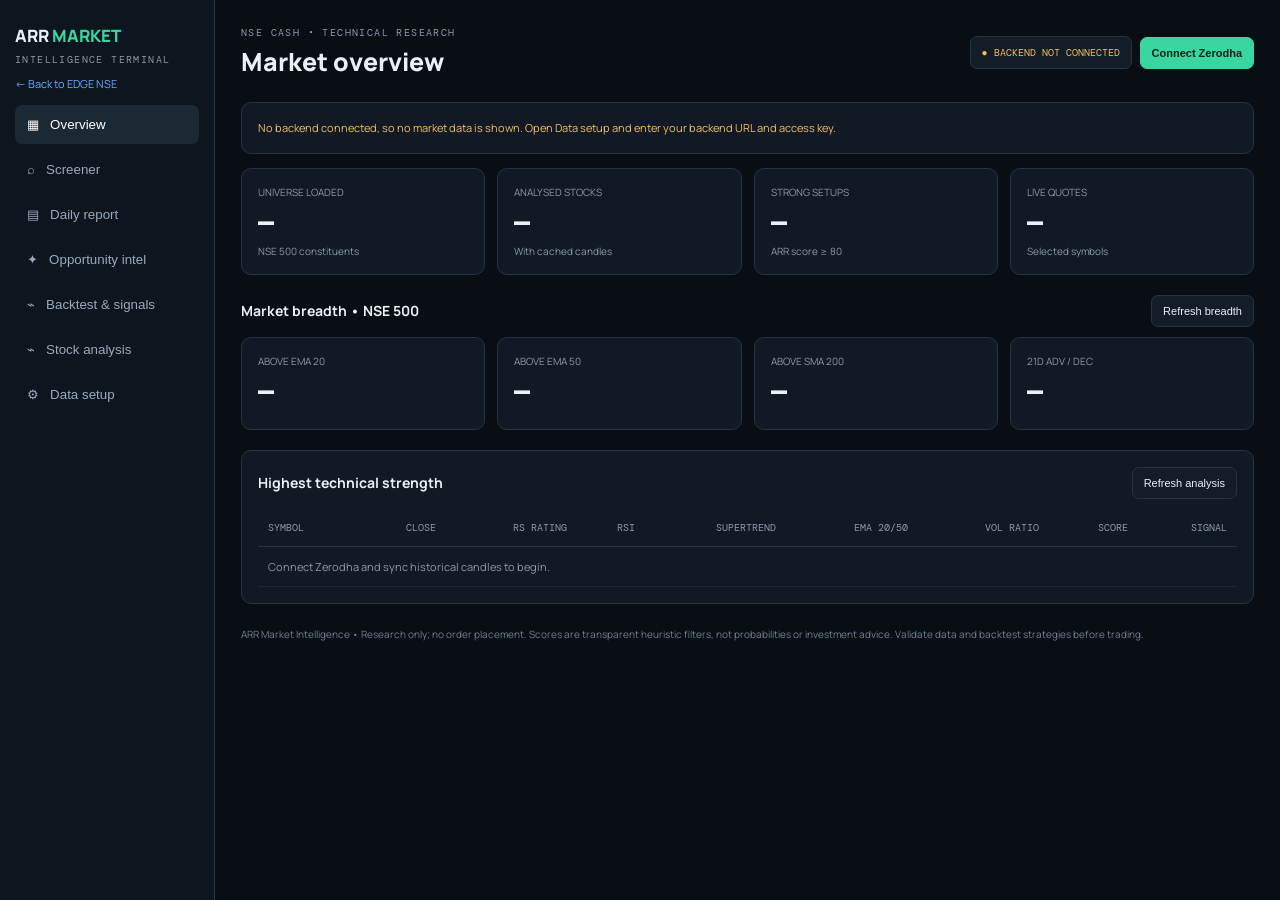
<file: arr-market-intelligence/frontend/index.html>
<!doctype html><html lang="en"><head><meta charset="utf-8"><meta name="viewport" content="width=device-width,initial-scale=1"><title>ARR Market Intelligence</title><script src="vendor/lightweight-charts.standalone.production.js"></script><script src="config.js"></script><link href="https://fonts.googleapis.com/css2?family=DM+Mono:wght@400;500&family=Manrope:wght@400;600;700;800&display=swap" rel="stylesheet"><style>
:root{--bg:#090e14;--panel:#111a24;--line:#253442;--muted:#8a9aac;--text:#eaf0f6;--green:#39d6a0;--red:#ff7180;--blue:#69aaff;--amber:#f3bd60}*{box-sizing:border-box}body{margin:0;background:var(--bg);color:var(--text);font-family:Manrope,sans-serif}.layout{display:grid;grid-template-columns:215px 1fr;min-height:100vh}.side{padding:24px 15px;background:#0d151e;border-right:1px solid var(--line)}.brand{font-weight:800;font-size:17px}.brand em{color:var(--green);font-style:normal}.sub,.eyebrow{font:10px 'DM Mono';letter-spacing:1.4px;color:var(--muted)}.sub{margin:6px 0 30px}.nav{display:grid;gap:6px}.nav button{border:0;text-align:left;background:transparent;color:#9aaabd;padding:12px;border-radius:7px;cursor:pointer}.nav button.active,.nav button:hover{background:#1b2935;color:white}.main{padding:26px;min-width:0}.top{display:flex;justify-content:space-between;align-items:center;gap:12px;margin-bottom:23px}.title{font-size:25px;font-weight:800;margin-top:5px}.actions,.filters{display:flex;gap:8px;flex-wrap:wrap;align-items:center}.status,.btn,select,input{border:1px solid var(--line);border-radius:7px;background:#121d28;color:var(--text);padding:9px 11px;font-size:11px}.status{font:10px 'DM Mono';color:var(--amber)}.btn{cursor:pointer}.btn.primary{background:var(--green);color:#062116;border-color:var(--green);font-weight:800}.grid{display:grid;grid-template-columns:repeat(4,minmax(0,1fr));gap:12px}.card{background:var(--panel);border:1px solid var(--line);border-radius:10px;padding:16px;min-width:0}.metric-label{font-size:10px;color:var(--muted)}.metric{font:700 25px 'DM Mono';margin:9px 0 3px}.note{font-size:10px;color:var(--muted)}.section{margin-top:20px}.head{display:flex;justify-content:space-between;align-items:center;gap:10px;margin-bottom:10px}.head h2{font-size:14px;margin:0}.wrap{overflow:auto}.tbl{border-collapse:collapse;width:100%;white-space:nowrap;font-size:11px}.tbl th{font:10px 'DM Mono';color:var(--muted);text-align:right;padding:12px 10px;border-bottom:1px solid var(--line)}.tbl td{text-align:right;padding:12px 10px;border-bottom:1px solid #1d2a36}.tbl th:first-child,.tbl td:first-child{text-align:left}.tbl tr:hover{background:#1a2936;cursor:pointer}.symbol{font-weight:800}.pill{background:#193b31;color:var(--green);padding:4px 7px;border-radius:4px;font:10px 'DM Mono'}.pill.bad{background:#40232b;color:var(--red)}.pill.warn{background:#3b321f;color:var(--amber)}.mono{font-family:'DM Mono'}.muted{color:var(--muted)}.hidden{display:none}.chartgrid{display:grid;grid-template-columns:2fr 1fr;gap:12px}.chart{height:350px}.details{display:grid;grid-template-columns:1fr 1fr;gap:8px}.item{background:#0c141d;border:1px solid var(--line);border-radius:6px;padding:9px}.item span{display:block;font-size:10px;color:var(--muted)}.item b{display:block;font:12px 'DM Mono';margin-top:5px}.notice{font-size:11px;color:var(--amber);line-height:1.6}.toast{display:none;position:fixed;bottom:20px;right:20px;background:#1b2d3a;padding:13px;border:1px solid var(--line);border-radius:8px;font-size:12px;max-width:360px}.foot{margin-top:22px;color:#6e8093;font-size:10px;line-height:1.6}@media(max-width:900px){.layout{grid-template-columns:1fr}.side{border:0;border-bottom:1px solid var(--line);padding:12px}.sub{margin:4px 0 8px}.nav{display:flex;overflow:auto}.main{padding:16px}.chartgrid{grid-template-columns:1fr}}@media(max-width:900px){.side a{margin:0 0 8px!important}.sub{margin-bottom:6px}}@media(max-width:550px){.layout{grid-template-columns:minmax(0,1fr)}.head{flex-wrap:wrap}input,select{max-width:100%}#apiurl{min-width:0!important;width:100%}.top{align-items:flex-start;flex-direction:column}.grid{grid-template-columns:1fr 1fr}.metric{font-size:19px}}
</style></head><body><div class="layout"><aside class="side"><div class="brand">ARR <em>MARKET</em></div><div class="sub">INTELLIGENCE TERMINAL</div><a href="../" style="display:block;margin:-20px 0 14px;color:var(--blue);font-size:11px;text-decoration:none">← Back to EDGE NSE</a><div class="nav"><button class="active" data-v="overview">▦ &nbsp; Overview</button><button data-v="screener">⌕ &nbsp; Screener</button><button data-v="report">▤ &nbsp; Daily report</button><button data-v="intel">✦ &nbsp; Opportunity intel</button><button data-v="backtest">⌁ &nbsp; Backtest & signals</button><button data-v="analysis">⌁ &nbsp; Stock analysis</button><button data-v="setup">⚙ &nbsp; Data setup</button></div></aside><main class="main"><header class="top"><div><div class="eyebrow">NSE CASH • TECHNICAL RESEARCH</div><div class="title" id="title">Market overview</div></div><div class="actions"><span class="status" id="status">● NOT CONNECTED</span><button class="btn primary" onclick="connectKite()">Connect Zerodha</button></div></header>
<div id="apinotice" class="card notice hidden" style="margin-bottom:14px"></div><section id="v-overview"><div class="grid"><div class="card"><div class="metric-label">UNIVERSE LOADED</div><div class="metric" id="uc">—</div><div class="note">NSE 500 constituents</div></div><div class="card"><div class="metric-label">ANALYSED STOCKS</div><div class="metric" id="ac">—</div><div class="note">With cached candles</div></div><div class="card"><div class="metric-label">STRONG SETUPS</div><div class="metric" id="sc">—</div><div class="note">ARR score ≥ 80</div></div><div class="card"><div class="metric-label">LIVE QUOTES</div><div class="metric" id="lc">—</div><div class="note">Selected symbols</div></div></div><div class="section"><div class="head"><h2>Market breadth • NSE 500</h2><button class="btn" onclick="loadBreadth()">Refresh breadth</button></div><div class="grid" id="breadthgrid"><div class="card"><div class="metric-label">ABOVE EMA 20</div><div class="metric">—</div></div><div class="card"><div class="metric-label">ABOVE EMA 50</div><div class="metric">—</div></div><div class="card"><div class="metric-label">ABOVE SMA 200</div><div class="metric">—</div></div><div class="card"><div class="metric-label">21D ADV / DEC</div><div class="metric">—</div></div></div></div><div class="section card"><div class="head"><h2>Highest technical strength</h2><button class="btn" onclick="loadScreen()">Refresh analysis</button></div><div class="wrap"><table class="tbl"><thead><tr><th>SYMBOL</th><th>CLOSE</th><th>RS RATING</th><th>RSI</th><th>SUPERTREND</th><th>EMA 20/50</th><th>VOL RATIO</th><th>SCORE</th><th>SIGNAL</th></tr></thead><tbody id="toprows"><tr><td colspan="9" class="muted">Connect Zerodha and sync historical candles to begin.</td></tr></tbody></table></div></div></section>
<section id="v-screener" class="hidden"><div class="card"><div class="head"><h2>Technical stock screener</h2><div class="filters"><select id="tf" onchange="loadScreen()"><option value="day">Daily</option><option value="week">Weekly</option><option value="month">Monthly</option><option value="5minute">5 minute</option><option value="15minute">15 minute</option><option value="60minute">60 minute</option></select><input id="search" placeholder="Search symbol" oninput="renderScreen()"><select id="min" onchange="renderScreen()"><option value="0">All scores</option><option value="60">Score ≥ 60</option><option value="80">Score ≥ 80</option></select></div></div><div class="wrap"><table class="tbl"><thead><tr><th>SYMBOL</th><th>CLOSE</th><th>RS 6M/N50</th><th>RS 6M/N500</th><th>RS RATING</th><th>RSI</th><th>SUPERTREND</th><th>EMA20</th><th>EMA50</th><th>ADX</th><th>VOL RATIO</th><th>SCORE</th><th>SIGNAL</th></tr></thead><tbody id="screenrows"><tr><td colspan="13" class="muted">No cached analysis.</td></tr></tbody></table></div></div></section>
<section id="v-report" class="hidden"><div class="card"><div class="head"><div><h2>Daily NSE 500 opportunity report</h2><div class="note" id="reportmeta">Generate ranked lists from the latest cached daily candles.</div></div><div class="actions"><button class="btn primary" onclick="loadReport()">Generate report</button><button class="btn" onclick="downloadReport()">Export JSON</button></div></div><p class="notice">Run after market close and after syncing the NSE 500 plus both benchmark histories. Missing benchmark data is shown explicitly; no sample prices are generated.</p></div><div id="reportcards"></div></section>
<section id="v-analysis" class="hidden"><div class="card"><div class="head"><h2>Individual stock analysis</h2><div class="filters"><input id="sym" value="RELIANCE" placeholder="Symbol"><select id="stf"><option value="day">Daily</option><option value="week">Weekly</option><option value="month">Monthly</option><option value="5minute">5 min</option><option value="15minute">15 min</option><option value="60minute">60 min</option></select><button class="btn primary" onclick="loadStock()">Analyse</button><button class="btn" onclick="syncSelectedHistory()">Sync selected history</button><select id="liveinterval" onchange="setLiveInterval()"><option value="1minute">Live 1 min</option><option value="5minute" selected>Live 5 min</option><option value="15minute">Live 15 min</option></select><button class="btn" onclick="subscribeLive()">Subscribe live</button><button class="btn" onclick="stopLive()">Stop feed</button></div></div><div id="livequote" class="note" style="margin:10px 0">Live quotes: not subscribed</div><div class="section card"><div class="head"><div><h2>Live intraday intelligence</h2><div class="note">Zerodha ticks aggregated into minute OHLCV; indicators refresh from the selected intraday interval.</div></div><span class="status" id="livestatus">● STREAM OFF</span></div><div class="grid" id="liveMetrics"><div class="card"><div class="metric-label">LIVE BIAS</div><div class="metric">—</div></div></div><div class="note" id="livemeta" style="margin-top:10px">Subscribe a stock to start tick-derived candles and analysis.</div></div><div class="chartgrid"><div><div id="chart" class="chart"></div><div id="rsichart" style="height:120px;margin-top:8px"></div></div><div><div class="eyebrow" id="stockname">SELECT A SYMBOL</div><div class="details" id="details" style="margin-top:10px">—</div></div></div></div></section>
<section id="v-intel" class="hidden"><div class="section card"><div class="head"><div><h2>Opportunity Intelligence Engine</h2><div class="note">Multi-timeframe confirmation, market regime, sector leadership and ATR reference levels.</div></div><button class="btn primary" onclick="loadIntel()">Refresh intelligence</button></div><div id="regimebox" class="grid"><div class="card"><div class="metric-label">MARKET REGIME</div><div class="metric">—</div></div></div><p class="notice">Daily and weekly trend confirmation is required for an opportunity. Intraday confirmation is added when cached 15m/5m/60m candles exist. Missing intraday data is labelled, not treated as bearish.</p></div><div class="section card"><div class="head"><div><h2>Live watchlist opportunities</h2><div class="note" id="liveintelmeta">Select and subscribe to stocks in Stock analysis to populate this live overlay.</div></div><button class="btn" onclick="loadLiveIntel()">Refresh live overlay</button></div><div class="wrap"><table class="tbl"><thead><tr><th>SYMBOL</th><th>LIVE PRICE</th><th>INTRADAY / FRESHNESS</th><th>DAILY</th><th>WEEKLY</th><th>LIVE SCORE</th><th>STATUS</th><th>ENTRY REF.</th><th>STOP REF.</th><th>TARGET REF.</th></tr></thead><tbody id="liveintelrows"><tr><td colspan="10" class="muted">No live watchlist symbols yet.</td></tr></tbody></table></div></div><div class="section card"><div class="head"><h2>Sector strength</h2><span class="note" id="sectorcoverage">Sector mapping coverage —</span></div><div class="wrap"><table class="tbl"><thead><tr><th>SECTOR</th><th>STOCKS</th><th>AVG 21D</th><th>AVG 63D</th><th>AVG RS</th><th>ABOVE EMA20</th><th>BULLISH ST</th></tr></thead><tbody id="sectorrows"><tr><td colspan="7" class="muted">Refresh intelligence to load sector data.</td></tr></tbody></table></div></div><div class="section card"><div class="head"><h2>Confirmed opportunities</h2><span class="note" id="intelmeta">Daily + weekly confirmations</span></div><div class="wrap"><table class="tbl"><thead><tr><th>SYMBOL</th><th>SECTOR</th><th>CONFIDENCE</th><th>MTF</th><th>RS RATING</th><th>ENTRY TRIGGER</th><th>STOP</th><th>TARGET</th><th>R:R</th></tr></thead><tbody id="intelrows"><tr><td colspan="9" class="muted">No intelligence generated yet.</td></tr></tbody></table></div></div></section>
<section id="v-backtest" class="hidden"><div class="card"><div class="head"><div><h2>Strategy backtest</h2><div class="note">ARR 20-session breakout + EMA trend + bullish Supertrend</div></div></div><div class="filters"><input id="bt-symbol" value="RELIANCE" placeholder="NSE symbol"><input id="bt-capital" type="number" value="100000" min="10000" step="10000"><input id="bt-risk" type="number" value="1" min="0.1" max="5" step="0.1"><input id="bt-slip" type="number" value="10" min="0" step="1"><input id="bt-hold" type="number" value="20" min="1" max="100"><button class="btn primary" onclick="runBacktest()">Run backtest</button></div><div class="note" style="margin-top:8px">Inputs: symbol · initial capital (₹) · risk per trade (%) · slippage (bps per side) · maximum holding sessions.</div><p class="notice">Uses cached daily candles only. Entries are at the next session open. Historical simulations are assumption-sensitive and do not guarantee future performance.</p></div><div id="btmetrics" class="grid section"></div><div class="section card"><div class="head"><h2>Backtest trades</h2><span class="note" id="btmeta">No run yet</span></div><div class="wrap"><table class="tbl"><thead><tr><th>SIGNAL DATE</th><th>ENTRY</th><th>EXIT</th><th>ENTRY PRICE</th><th>EXIT PRICE</th><th>QTY</th><th>EXIT REASON</th><th>NET P&L</th><th>RETURN</th></tr></thead><tbody id="btrows"><tr><td colspan="9" class="muted">Run a backtest to inspect historical trades.</td></tr></tbody></table></div><div id="btassumptions" class="note" style="margin-top:12px"></div></div><div class="section card"><div class="head"><div><h2>Signal performance tracking</h2><div class="note">Tracks opportunities from daily intelligence reports against their stored ATR reference levels.</div></div><div class="actions"><button class="btn" onclick="refreshSignals()">Refresh signal outcomes</button><button class="btn" onclick="loadSignals()">Reload history</button></div></div><div class="grid" id="signalmetrics"></div><div class="wrap" style="margin-top:14px"><table class="tbl"><thead><tr><th>DATE</th><th>SYMBOL</th><th>STATUS</th><th>ENTRY TRIGGER</th><th>ACTUAL ENTRY</th><th>STOP</th><th>TARGET</th><th>EXIT DATE</th><th>OUTCOME</th></tr></thead><tbody id="signalrows"><tr><td colspan="9" class="muted">No signal history loaded.</td></tr></tbody></table></div><p class="notice" id="signalmethod"></p></div></section>
<section id="v-setup" class="hidden"><div class="card" style="margin-bottom:12px"><h2 style="font-size:14px">0. Backend connection</h2><p class="note">Your private backend URL and access key. The key stays in this tab only and is cleared when the tab closes. Never enter your Zerodha API secret here.</p><div class="filters"><input id="apiurl" placeholder="https://your-backend.onrender.com" style="min-width:260px"><input id="apikey" type="password" placeholder="Access key" autocomplete="off"><button class="btn primary" onclick="saveConnection()">Save</button></div></div><div class="grid"><div class="card"><h2 style="font-size:14px">1. Connect Zerodha</h2><p class="note">API credentials remain on the backend host.</p><button class="btn primary" onclick="connectKite()">Connect Zerodha</button></div><div class="card"><h2 style="font-size:14px">2. Sync instruments</h2><p class="note">Download NSE EQ instrument tokens.</p><button class="btn" onclick="action('/api/instruments/sync',{}).then(x=>toast('Synced '+x.count+' instruments'))">Sync instruments</button></div><div class="card"><h2 style="font-size:14px">3. Load NSE 500</h2><p class="note">Place current constituents CSV at data/nse500.csv with optional sector column.</p><button class="btn" onclick="action('/api/universe/load',{}).then(x=>{toast('Loaded '+x.loaded+'; mapped '+x.mapped+'; sectors '+x.sector_mapped);refresh()})">Load universe</button></div><div class="card"><h2 style="font-size:14px">4. Sync starter history</h2><p class="note">Syncs first 20 imported symbols for 400 days.</p><button class="btn" onclick="syncStarter()">Sync starter history</button></div><div class="card"><h2 style="font-size:14px">5. Restore saved live watchlist</h2><p class="note">After reconnecting Zerodha following a restart, resume the saved live symbols.</p><button class="btn" onclick="restoreLive()">Restore live watchlist</button></div></div><div class="section card"><div class="head"><h2 style="font-size:14px">6. Full NSE 500 daily refresh</h2><button class="btn primary" onclick="startFullSync()">Run full daily scan</button></div><p class="note" id="jobmeta">Refreshes Nifty 50, Nifty 500 and all imported NSE 500 constituents sequentially, then saves a dated report.</p><div class="note" id="jobprogress">No full-universe job status loaded.</div></div><div class="section card"><h2 style="font-size:14px">Setup checklist</h2><p class="notice">Set KITE_API_KEY, KITE_API_SECRET and APP_ACCESS_KEY as private environment variables on the backend host. Register https://your-backend/auth/callback as the redirect URL in the Kite developer console. Zerodha sessions expire daily, so connect again each trading day. Never commit .env. Start with a small symbol batch, validate data and indicator outputs, then expand to all NSE 500. Historical requests must be scheduled/throttled; do not fire 500 requests at once.</p></div></section><div class="foot">ARR Market Intelligence • Research only; no order placement. Scores are transparent heuristic filters, not probabilities or investment advice. Validate data and backtest strategies before trading.</div></main></div><div id="toast" class="toast"></div>
<script>
let rows=[],priceChart=null,rsiChart=null,priceCandleSeries=null,rsiSeries=null,indicatorSeries={},liveSocket=null,liveAnalysisTimer=null,liveReconnectTimer=null,liveIntelTimer=null;
const LOCAL=['127.0.0.1','localhost'].includes(location.hostname);
function store(k,v){try{if(v===undefined)return sessionStorage.getItem(k)||'';sessionStorage.setItem(k,v)}catch(e){return ''}}
function apiBase(){let fixed=(window.ARR_CONFIG||{}).apiBase;if(fixed)return fixed.replace(/\/+$/,'');return store('arr_api')||(LOCAL?location.origin:'')}
function apiKey(){return store('arr_key')}
function ready(){return !!(apiBase()&&apiKey())}
async function call(u,opt={}){if(!ready())throw Error('Set the backend URL and access key under Data setup');let r=await fetch(apiBase()+u,{...opt,headers:{...(opt.headers||{}),Authorization:'Bearer '+apiKey()}});let j=await r.json().catch(()=>({detail:'Backend returned '+r.status}));if(!r.ok)throw Error(typeof j.detail==='string'?j.detail:'Request failed ('+r.status+')');return j}
function get(u){return call(u)}function action(u,b){return call(u,{method:'POST',headers:{'Content-Type':'application/json'},body:JSON.stringify(b)})}
async function connectKite(){try{let r=await action('/api/auth/login-url',{});location.href=r.url}catch(e){toast(e.message)}}
function saveConnection(){let u=document.getElementById('apiurl').value.trim().replace(/\/+$/,''),k=document.getElementById('apikey').value.trim();if(u&&!/^https:\/\//.test(u)&&!/^http:\/\/(127\.0\.0\.1|localhost)(:\d+)?$/.test(u)){toast('Backend URL must start with https://');return}store('arr_api',u);if(k)store('arr_key',k);location.reload()}
function toast(s){let e=document.getElementById('toast');e.textContent=s;e.style.display='block';setTimeout(()=>e.style.display='none',4500)}function f(v,n=2){return v==null||!Number.isFinite(Number(v))?'—':Number(v).toFixed(n)}
document.querySelectorAll('.nav button').forEach(b=>b.onclick=()=>{document.querySelectorAll('[id^=v-]').forEach(x=>x.classList.add('hidden'));document.getElementById('v-'+b.dataset.v).classList.remove('hidden');document.querySelectorAll('.nav button').forEach(x=>x.classList.toggle('active',x===b));history.replaceState(null,'','#'+b.dataset.v);document.getElementById('title').textContent=({overview:'Market overview',screener:'Technical stock screener',report:'Daily opportunity report',intel:'Opportunity Intelligence',backtest:'Backtest & signal tracking',analysis:'Individual stock analysis',setup:'Data & connection'})[b.dataset.v];if(b.dataset.v==='intel'){loadLiveIntel();if(!liveIntelTimer)liveIntelTimer=setInterval(loadLiveIntel,10000)}else if(liveIntelTimer){clearInterval(liveIntelTimer);liveIntelTimer=null}});
async function refresh(){try{let s=await get('/api/status');document.getElementById('status').textContent=s.connected?'● ZERODHA CONNECTED':'● NOT CONNECTED';document.getElementById('status').style.color=s.connected?'var(--green)':'var(--amber)';document.getElementById('uc').textContent=s.universe_count;document.getElementById('lc').textContent=s.live_symbols}catch(e){toast(e.message)}}
async function loadBreadth(){try{let b=await get('/api/market/breadth');let vals=[['ABOVE EMA 20',`${b.above_ema20_pct??'—'}%`,`${b.above_ema20??0} stocks`],['ABOVE EMA 50',`${b.above_ema50_pct??'—'}%`,`${b.above_ema50??0} stocks`],['ABOVE SMA 200',`${b.above_sma200_pct??'—'}%`,`${b.above_sma200??0} stocks`],['21D ADV / DEC',`${b.advancers_21d??0} / ${b.decliners_21d??0}`,`${b.analysed??0} analysed`]];document.getElementById('breadthgrid').innerHTML=vals.map(x=>`<div class="card"><div class="metric-label">${x[0]}</div><div class="metric">${x[1]}</div><div class="note">${x[2]}</div></div>`).join('')}catch(e){}}
async function loadScreen(){try{rows=await get('/api/screener?timeframe='+document.getElementById('tf').value);document.getElementById('ac').textContent=rows.length;document.getElementById('sc').textContent=rows.filter(x=>x.strength_score>=80).length;renderScreen();document.getElementById('toprows').innerHTML=rows.slice(0,12).map(r=>`<tr onclick="openStock('${r.symbol}')"><td class="symbol">${r.symbol}</td><td>${f(r.close)}</td><td>${f(r.rs_rating,0)}</td><td>${f(r.rsi_14)}</td><td><span class="pill ${r.supertrend_direction==='bullish'?'':'bad'}">${r.supertrend_direction||'—'}</span></td><td>${f(r.ema_20)}/${f(r.ema_50)}</td><td>${f(r.volume_ratio)}</td><td>${r.strength_score}</td><td>${r.signal}</td></tr>`).join('')||'<tr><td colspan="9">No cached candles. Sync history first.</td></tr>'}catch(e){toast(e.message)}}
function renderScreen(){let q=(document.getElementById('search')?.value||'').toUpperCase(),m=Number(document.getElementById('min')?.value||0);let a=rows.filter(r=>r.symbol.includes(q)&&(r.strength_score||0)>=m);document.getElementById('screenrows').innerHTML=a.map(r=>`<tr onclick="openStock('${r.symbol}')"><td class="symbol">${r.symbol}</td><td>${f(r.close)}</td><td>${f(r.n50_rs_126d_pct)}%</td><td>${f(r.n500_rs_126d_pct)}%</td><td>${f(r.rs_rating,0)}</td><td>${f(r.rsi_14)}</td><td><span class="pill ${r.supertrend_direction==='bullish'?'':'bad'}">${r.supertrend_direction||'—'}</span></td><td>${f(r.ema_20)}</td><td>${f(r.ema_50)}</td><td>${f(r.adx_14)}</td><td>${f(r.volume_ratio)}</td><td>${r.strength_score}</td><td>${r.signal}</td></tr>`).join('')||'<tr><td colspan="13">No matching symbols</td></tr>'}
function openStock(s){document.getElementById('sym').value=s;document.querySelector('[data-v=analysis]').click();loadStock()}
async function loadStock(){try{let s=document.getElementById('sym').value.trim().toUpperCase(),tf=document.getElementById('stf').value,d;if(['minute','3minute','5minute','10minute','15minute','30minute','60minute'].includes(tf)){d=await get(`/api/live/candles/${encodeURIComponent(s)}?interval=${tf}&limit=500`)}else{d=await get('/api/stock/'+s+'?timeframe='+tf)}draw(d);details(d.latest||{});document.getElementById('stockname').textContent=s+' • '+tf.toUpperCase()}catch(e){toast(e.message)}}
function draw(d){if(priceChart)priceChart.remove();if(rsiChart)rsiChart.remove();indicatorSeries={};let el=document.getElementById('chart'),opt={width:el.clientWidth,height:350,layout:{background:{color:'#111a24'},textColor:'#9aabba'},grid:{vertLines:{color:'#1d2a36'},horzLines:{color:'#1d2a36'}},timeScale:{timeVisible:true}};priceChart=LightweightCharts.createChart(el,opt);priceCandleSeries=priceChart.addCandlestickSeries({upColor:'#39d6a0',downColor:'#ff7180',borderVisible:false,wickUpColor:'#39d6a0',wickDownColor:'#ff7180'});let time=x=>Math.floor(new Date(String(x).replace(' ','T')).getTime()/1000)+19800;priceCandleSeries.setData(d.candles.filter(x=>x.close!=null).map(x=>({time:time(x.date),open:x.open,high:x.high,low:x.low,close:x.close})));for(let [k,col] of [['ema_20','#69aaff'],['ema_50','#f3bd60'],['supertrend','#39d6a0']]){let l=priceChart.addLineSeries({color:col,lineWidth:1});indicatorSeries[k]=l;l.setData(d.candles.filter(x=>x[k]!=null).map(x=>({time:time(x.date),value:x[k]})))}priceChart.timeScale().fitContent();let re=document.getElementById('rsichart');rsiChart=LightweightCharts.createChart(re,{width:re.clientWidth,height:120,layout:{background:{color:'#111a24'},textColor:'#9aabba'}});rsiSeries=rsiChart.addLineSeries({color:'#c28cff',lineWidth:2});rsiSeries.setData(d.candles.filter(x=>x.rsi_14!=null).map(x=>({time:time(x.date),value:x.rsi_14})));rsiChart.timeScale().fitContent()}
async function refreshLiveChart(symbol,interval){if(document.getElementById('stf').value!==interval)return;let d=await get(`/api/live/candles/${encodeURIComponent(symbol)}?interval=${interval}&limit=500`),time=x=>Math.floor(new Date(String(x).replace(' ','T')).getTime()/1000)+19800;let candles=(d.candles||[]).filter(x=>x.close!=null);if(!candles.length)return;if(!priceCandleSeries){draw(d);details(d.latest||{});document.getElementById('stockname').textContent=symbol+' • '+interval.toUpperCase();return}priceCandleSeries.setData(candles.map(x=>({time:time(x.date),open:x.open,high:x.high,low:x.low,close:x.close})));for(let [k,series] of Object.entries(indicatorSeries)){series.setData(candles.filter(x=>x[k]!=null).map(x=>({time:time(x.date),value:x[k]})))}if(rsiSeries)rsiSeries.setData(candles.filter(x=>x.rsi_14!=null).map(x=>({time:time(x.date),value:x.rsi_14})));details(d.latest||candles[candles.length-1]||{});document.getElementById('stockname').textContent=symbol+' • '+interval.toUpperCase();}
function setLiveInterval(){let tf=document.getElementById('liveinterval').value;document.getElementById('stf').value=tf;loadStock();loadLiveAnalysis();loadLiveIntel()}
function details(x){let a=[['Close','close'],['RSI 14','rsi_14'],['Supertrend','supertrend'],['Trend','supertrend_direction'],['EMA 20','ema_20'],['EMA 50','ema_50'],['EMA 200','ema_200'],['ADX 14','adx_14'],['ATR 14','atr_14'],['MACD','macd'],['Volume ratio','volume_ratio'],['SMA 200','sma_200'],['VWAP','vwap'],['EMA20 pullback','pullback_ema20']];document.getElementById('details').innerHTML=a.map(([n,k])=>`<div class="item"><span>${n}</span><b>${typeof x[k]==='number'?f(x[k]):x[k]??'—'}</b></div>`).join('')}
let lastReport=null;
async function loadReport(){try{lastReport=await get('/api/daily-report');let b=lastReport.benchmark_data;document.getElementById('reportmeta').textContent=`Generated ${new Date(lastReport.generated_at).toLocaleString()} • ${lastReport.analysed}/${lastReport.universe_loaded} stocks analysed • Nifty 50: ${b.nifty50?'ready':'missing'} • Nifty 500: ${b.nifty500?'ready':'missing'}`;let names={relative_strength_leaders:'Top relative-strength leaders',momentum_leaders:'Momentum leaders',supertrend_bullish:'Bullish Supertrend',volume_breakouts:'Volume breakouts',ema20_pullbacks:'EMA 20 pullbacks',combined_bullish_confirmations:'Combined bullish confirmations'};document.getElementById('reportcards').innerHTML=Object.entries(lastReport.categories).map(([k,a])=>`<div class="section card"><div class="head"><h2>${names[k]}</h2><span class="note">${a.length} results</span></div><div class="wrap"><table class="tbl"><thead><tr><th>SYMBOL</th><th>CLOSE</th><th>RS RATING</th><th>RS vs N50</th><th>RS vs N500</th><th>RSI</th><th>SUPERTREND</th><th>VOL RATIO</th><th>ARR SCORE</th></tr></thead><tbody>${a.map(r=>`<tr onclick="openStock('${r.symbol}')"><td class="symbol">${r.symbol}</td><td>${f(r.close)}</td><td>${f(r.rs_rating,0)}</td><td>${f(r.n50_rs_126d_pct)}%</td><td>${f(r.n500_rs_126d_pct)}%</td><td>${f(r.rsi_14)}</td><td>${r.supertrend_direction||'—'}</td><td>${f(r.volume_ratio)}</td><td>${r.strength_score??'—'}</td></tr>`).join('')||'<tr><td colspan="9" class="muted">No qualifying stocks in the cached dataset.</td></tr>'}</tbody></table></div></div>`).join('')}catch(e){toast(e.message)}}
function downloadReport(){if(!lastReport){toast('Generate the report first');return}let blob=new Blob([JSON.stringify(lastReport,null,2)],{type:'application/json'}),a=document.createElement('a');a.href=URL.createObjectURL(blob);a.download='arr-daily-market-report.json';a.click();URL.revokeObjectURL(a.href)}
let lastIntel=null,lastBacktest=null;
async function loadIntel(){try{let i=await get('/api/intelligence/summary?limit=100');lastIntel=i;let s=i;let r=i.market_regime||{},b=r.benchmarks||{},n=b.nifty50||{};document.getElementById('regimebox').innerHTML=[['MARKET REGIME',r.regime||'UNKNOWN',r.regime_score==null?'Score unavailable':'Regime score '+f(r.regime_score,0)],['NSE 500 ABOVE EMA50',r.breadth_above_ema50_pct==null?'—':f(r.breadth_above_ema50_pct,1)+'%',(r.breadth_sample||0)+' stocks with valid EMA50'],['NIFTY 50 TREND',n.trend||'unavailable',n.close==null?'Benchmark candles missing':'Close ₹'+f(n.close)],['OPPORTUNITIES',(i.opportunities||[]).length,'Daily + weekly confirmation']].map(x=>`<div class="card"><div class="metric-label">${x[0]}</div><div class="metric">${x[1]}</div><div class="note">${x[2]}</div></div>`).join('');document.getElementById('sectorcoverage').textContent=`${s.sector_coverage||0}/${s.universe_count||0} constituents have sector mapping`;document.getElementById('sectorrows').innerHTML=(s.sector_strength||[]).map(x=>`<tr><td class="symbol">${x.sector}</td><td>${x.constituents_analysed}</td><td>${f(x.avg_return_21d_pct)}%</td><td>${f(x.avg_return_63d_pct)}%</td><td>${f(x.avg_rs_rating,0)}</td><td>${f(x.above_ema20_pct,1)}%</td><td>${f(x.bullish_pct,1)}%</td></tr>`).join('')||'<tr><td colspan="7" class="muted">No sector data. Add a sector column to data/nse500.csv and reload the universe.</td></tr>';document.getElementById('intelmeta').textContent=`${(i.opportunities||[]).length} opportunities • ${r.regime||'UNKNOWN'} market regime`;document.getElementById('intelrows').innerHTML=(i.opportunities||[]).map(x=>`<tr onclick="openStock('${x.symbol}')"><td class="symbol">${x.symbol}</td><td>${x.sector||'—'}</td><td>${f(x.confidence,0)}</td><td><span class="pill ${String(x.timeframe_confirmation||'').includes('CONFIRMED')?'':'warn'}">${x.timeframe_confirmation||'—'}</span></td><td>${f(x.rs_rating,0)}</td><td>${f(x.entry_trigger)}</td><td>${f(x.stop_loss)}</td><td>${f(x.target_price)}</td><td>${f(x.reward_risk,1)}</td></tr>`).join('')||'<tr><td colspan="9" class="muted">No daily + weekly confirmed opportunities in the current cached data.</td></tr>';loadLiveIntel()}catch(e){toast(e.message)}}
async function loadLiveIntel(){try{let interval=document.getElementById('liveinterval')?.value||'5minute',r=await get('/api/intelligence/live?interval='+interval);document.getElementById('liveintelmeta').textContent=`${r.watchlist_count} subscribed watchlist symbols • ${r.stream?.status||'stream off'} • ${r.method}`;document.getElementById('liveintelrows').innerHTML=(r.opportunities||[]).map(x=>`<tr onclick="openStock('${x.symbol}')"><td class="symbol">${x.symbol}</td><td>${f(x.current_price)}</td><td>${x.tick_fresh?x.live_trend:'STALE • '+x.cached_intraday_trend}</td><td>${x.daily_trend}</td><td>${x.weekly_trend}</td><td>${x.live_bias_score}</td><td><span class="pill ${x.live_bias_score>=80?'':'warn'}">${x.status}</span></td><td>${f(x.entry_trigger)}</td><td>${f(x.stop_loss)}</td><td>${f(x.target_price)}</td></tr>`).join('')||'<tr><td colspan="10" class="muted">Subscribe stocks from Stock analysis to see live multi-timeframe monitoring.</td></tr>'}catch(e){document.getElementById('liveintelmeta').textContent=e.message}}
async function runBacktest(){try{let req={symbol:document.getElementById('bt-symbol').value.trim().toUpperCase(),initial_capital:Number(document.getElementById('bt-capital').value),risk_pct:Number(document.getElementById('bt-risk').value),slippage_bps:Number(document.getElementById('bt-slip').value),cost_bps_per_side:11.5,max_hold:Number(document.getElementById('bt-hold').value)};let r=await action('/api/backtest',req);lastBacktest=r;let m=r.metrics||{};let vals=[['FINAL EQUITY','₹'+f(m.final_equity,0)],['NET P&L','₹'+f(m.net_pnl,0)],['TOTAL RETURN',f(m.total_return_pct)+'%'],['TRADES',m.total_trades??0],['WIN RATE',f(m.win_rate_pct)+'%'],['PROFIT FACTOR',m.profit_factor??'—'],['MAX DRAWDOWN',f(m.max_drawdown_pct)+'%'],['AVG TRADE',f(m.average_trade_pct)+'%']];document.getElementById('btmetrics').innerHTML=vals.map(x=>`<div class="card"><div class="metric-label">${x[0]}</div><div class="metric">${x[1]}</div></div>`).join('');document.getElementById('btmeta').textContent=`${r.symbol} • ${r.status} • ${r.trades?.length||0} trades`;document.getElementById('btrows').innerHTML=(r.trades||[]).map(t=>`<tr><td>${t.signal_date}</td><td>${t.entry_date}</td><td>${t.exit_date}</td><td>${f(t.entry_price)}</td><td>${f(t.exit_price)}</td><td>${t.quantity}</td><td>${t.exit_reason}</td><td>${f(t.net_pnl,0)}</td><td>${f(t.return_pct)}%</td></tr>`).join('')||'<tr><td colspan="9" class="muted">No trades met the strategy conditions in cached data.</td></tr>';document.getElementById('btassumptions').textContent=Object.values(r.assumptions||{}).join(' • ');if(r.status==='insufficient_data')toast(r.message)}catch(e){toast(e.message)}}
async function loadSignals(){try{let [p,h]=await Promise.all([get('/api/signals/performance'),get('/api/signals/history?limit=100')]);let vals=[['TOTAL SIGNALS',p.total_signals],['ACTIVE',p.active],['CLOSED',p.closed],['WIN RATE',p.win_rate_pct==null?'—':f(p.win_rate_pct)+'%'],['TARGET HITS',p.target_hits],['STOP HITS',p.stop_hits],['EXPIRED',p.expired],['NOT TRIGGERED',p.not_triggered],['GAP MISSED',p.gap_missed],['AVERAGE OUTCOME',p.average_outcome_pct==null?'—':f(p.average_outcome_pct)+'%']];document.getElementById('signalmetrics').innerHTML=vals.map(x=>`<div class="card"><div class="metric-label">${x[0]}</div><div class="metric">${x[1]??'—'}</div></div>`).join('');document.getElementById('signalrows').innerHTML=h.map(x=>`<tr><td>${x.signal_date}</td><td class="symbol">${x.symbol}</td><td>${x.status}</td><td>${f(x.entry_trigger)}</td><td>${f(x.actual_entry)}</td><td>${f(x.stop_loss)}</td><td>${f(x.target_price)}</td><td>${x.exit_date||'—'}</td><td>${x.pnl_pct==null?'—':f(x.pnl_pct)+'%'}</td></tr>`).join('')||'<tr><td colspan="9" class="muted">No saved signals. Generate a daily report after the NSE 500 universe and candles are loaded.</td></tr>';document.getElementById('signalmethod').textContent=p.method}catch(e){toast(e.message)}}
async function refreshSignals(){try{let x=await action('/api/signals/refresh',{});toast(`New signals: ${x.new_signals} • resolved: ${x.resolved_signals} • active: ${x.active_signals}`);loadSignals()}catch(e){toast(e.message)}}
async function startFullSync(){try{let r=await action('/api/jobs/full-sync',{});toast(r.message);pollJob()}catch(e){toast(e.message)}}
async function pollJob(){try{let j=await get('/api/jobs/status');let p=j.total?Math.round(100*(j.completed||0)/j.total):0;let e=(j.errors||[]).length;document.getElementById('jobprogress').textContent=`${j.status||'—'} • ${j.completed||0}/${j.total||0} (${p}%) • ${e} errors • ${j.message||''}`;if(['queued','running'].includes(j.status))setTimeout(pollJob,5000);else refresh()}catch(e){}}
async function syncStarter(){try{let u=await get('/api/universe'),syms=u.slice(0,20).map(x=>x.symbol);if(!syms.length)throw Error('Load universe first');let r=await action('/api/history/sync',{symbols:syms,interval:'day',days:400});let ok=Object.values(r).filter(x=>x.candles).length;toast('History downloaded for '+ok+' of '+Object.keys(r).length+' starter symbols. Refresh screener.')}catch(e){toast(e.message)}}
async function syncSelectedHistory(){try{let symbol=document.getElementById('sym').value.trim().toUpperCase(),selected=document.getElementById('stf').value,tf=['week','month'].includes(selected)?'day':selected,days=tf==='day'?400:60;let r=await action('/api/history/sync',{symbols:[symbol],interval:tf,days});if(r[symbol]?.error)throw Error(r[symbol].error);toast('Synced '+r[symbol].candles+' candles for '+symbol);loadStock()}catch(e){toast(e.message)}}
async function subscribeLive(){try{let syms=document.getElementById('sym').value.split(',').map(x=>x.trim().toUpperCase()).filter(Boolean);if(!syms.length)throw Error('Enter at least one NSE symbol');let r=await action('/api/live/subscribe',{symbols:syms});toast('Subscribed '+r.subscribed+' symbols; unmapped: '+r.unmapped.join(', '));document.getElementById('stf').value=document.getElementById('liveinterval').value;connectLiveSocket();loadStock();loadLiveAnalysis();if(liveAnalysisTimer)clearInterval(liveAnalysisTimer);liveAnalysisTimer=setInterval(loadLiveAnalysis,5000)}catch(e){toast(e.message)}}
async function restoreLive(){try{let r=await action('/api/live/restore',{});connectLiveSocket();toast('Restored '+r.restored+' live symbols; unmapped: '+r.unmapped.join(', '));if(liveAnalysisTimer)clearInterval(liveAnalysisTimer);liveAnalysisTimer=setInterval(()=>{loadLiveAnalysis();loadLiveIntel()},5000)}catch(e){toast(e.message)}}
async function stopLive(){try{await action('/api/live/stop',{});if(liveAnalysisTimer)clearInterval(liveAnalysisTimer);liveAnalysisTimer=null;document.getElementById('livestatus').textContent='● STREAM STOPPED';document.getElementById('livequote').textContent='Live feed stopped';toast('Live feed stopped')}catch(e){toast(e.message)}}
function connectLiveSocket(){if(!ready())return;if(liveSocket&&[WebSocket.OPEN,WebSocket.CONNECTING].includes(liveSocket.readyState))return;liveSocket=new WebSocket(apiBase().replace(/^http/,'ws')+'/ws/live');liveSocket.onopen=()=>{liveSocket.send(JSON.stringify({key:apiKey()}));document.getElementById('livestatus').textContent='● DASHBOARD LINKED'};liveSocket.onmessage=e=>{try{let x=JSON.parse(e.data),q=x.quotes||[],st=x.status||{};document.getElementById('lc').textContent=q.length;document.getElementById('livestatus').textContent=st.connected?'● KITE STREAM LIVE':'● '+String(st.status||'WAITING').toUpperCase();document.getElementById('livequote').textContent=q.length?'LIVE • '+q.map(v=>`${v.symbol}: ₹${f(v.last_price)}`).join(' | '):'Connected to dashboard stream; waiting for Zerodha ticks'}catch(err){}};liveSocket.onclose=e=>{if(e.code!==1008&&!liveReconnectTimer)liveReconnectTimer=setTimeout(()=>{liveReconnectTimer=null;connectLiveSocket()},3000)}}
async function loadLiveAnalysis(){try{let symbol=document.getElementById('sym').value.trim().split(',')[0].toUpperCase();if(!symbol)return;let interval=document.getElementById('liveinterval').value,x=await get(`/api/live/analysis/${encodeURIComponent(symbol)}?interval=${interval}`),q=(await get('/api/live/snapshot')).find(v=>v.symbol===symbol),latest=x.latest||{};let values=[['LIVE BIAS',x.bias||x.status||'—'],['LAST PRICE',q?'₹'+f(q.last_price):f(latest.close)],['RSI',f(latest.rsi_14,1)],['EMA 9',f(latest.ema_9)],['EMA 20',f(latest.ema_20)],['EMA 50',f(latest.ema_50)],['VOLUME',f(latest.volume,0)],['LIVE BARS',x.bars??0]];document.getElementById('liveMetrics').innerHTML=values.map((v,i)=>`<div class="card"><div class="metric-label">${v[0]}</div><div class="metric" style="font-size:${i===0?'17px':'21px'}">${v[1]}</div></div>`).join('');document.getElementById('livemeta').textContent=x.message||`${symbol} • ${interval} • ${x.bars||0} candles • ${x.method||''}`;if(x.live_status){let s=x.live_status;document.getElementById('livestatus').textContent=s.connected?'● KITE STREAM LIVE':'● '+String(s.status||'WAITING').toUpperCase()}await refreshLiveChart(symbol,interval)}catch(e){document.getElementById('livemeta').textContent=e.message}}
async function pollLive(){connectLiveSocket();try{let q=await get('/api/live/snapshot');document.getElementById('lc').textContent=q.length;document.getElementById('livequote').textContent=q.length?'LIVE • '+q.map(x=>`${x.symbol}: ₹${f(x.last_price)} `).join(' | '):'Live quotes: waiting for ticks'}catch(e){}}
document.getElementById('apiurl').value=apiBase();
function openHash(){let b=document.querySelector(`.nav button[data-v="${CSS.escape(location.hash.slice(1))}"]`);if(b)b.click()}
openHash();window.addEventListener('hashchange',openHash);
if(ready()){refresh();loadScreen();loadBreadth();pollJob();loadSignals();connectLiveSocket();pollLive()}else{let n=document.getElementById('apinotice');n.textContent='No backend connected, so no market data is shown. Open Data setup and enter your backend URL and access key.';n.classList.remove('hidden');document.getElementById('status').textContent='● BACKEND NOT CONNECTED'}
</script></body></html>
</file>
